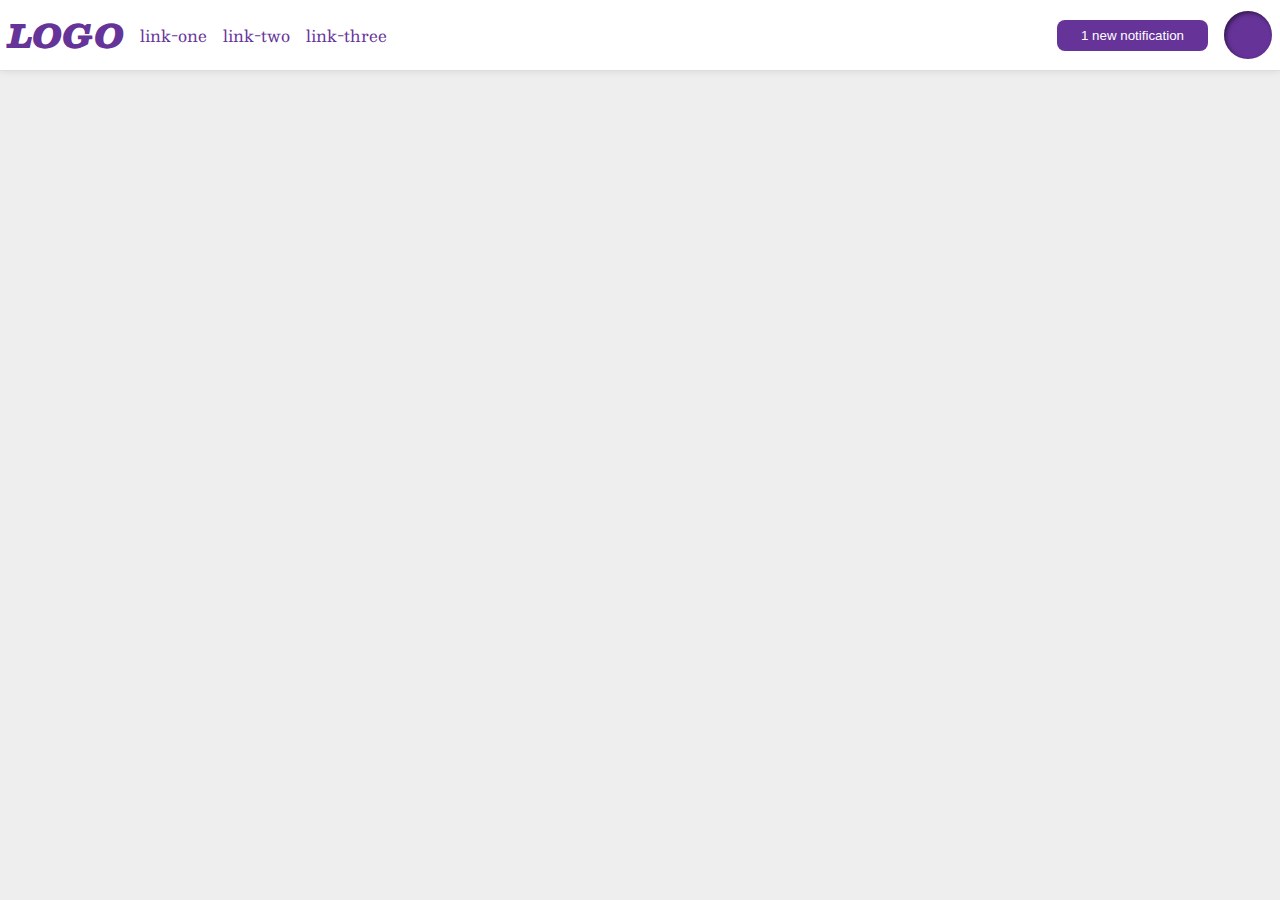
<file: foundations/flex/03-flex-header-2/index.html>
<!DOCTYPE html>
<html lang="en">
  <head>
    <meta charset="UTF-8">
    <meta http-equiv="X-UA-Compatible" content="IE=edge">
    <meta name="viewport" content="width=device-width, initial-scale=1.0">
    <title>Flex Header 2</title>
    <link rel="stylesheet" href="style.css">
  </head>
  <body>
    <div class="header">
      <div class="left">
        <div class="logo">
          LOGO
        </div>
        <ul class="links">
          <li><a href="https://google.com">link-one</a></li>
          <li><a href="https://google.com">link-two</a></li>
          <li><a href="https://google.com">link-three</a></li>
        </ul>
      </div>

      <div class="right">
        <button class="notifications">
          1 new notification
        </button>
        <div class="profile-image"></div>
      </div>
    </div>
  </body>
</html>
</file>
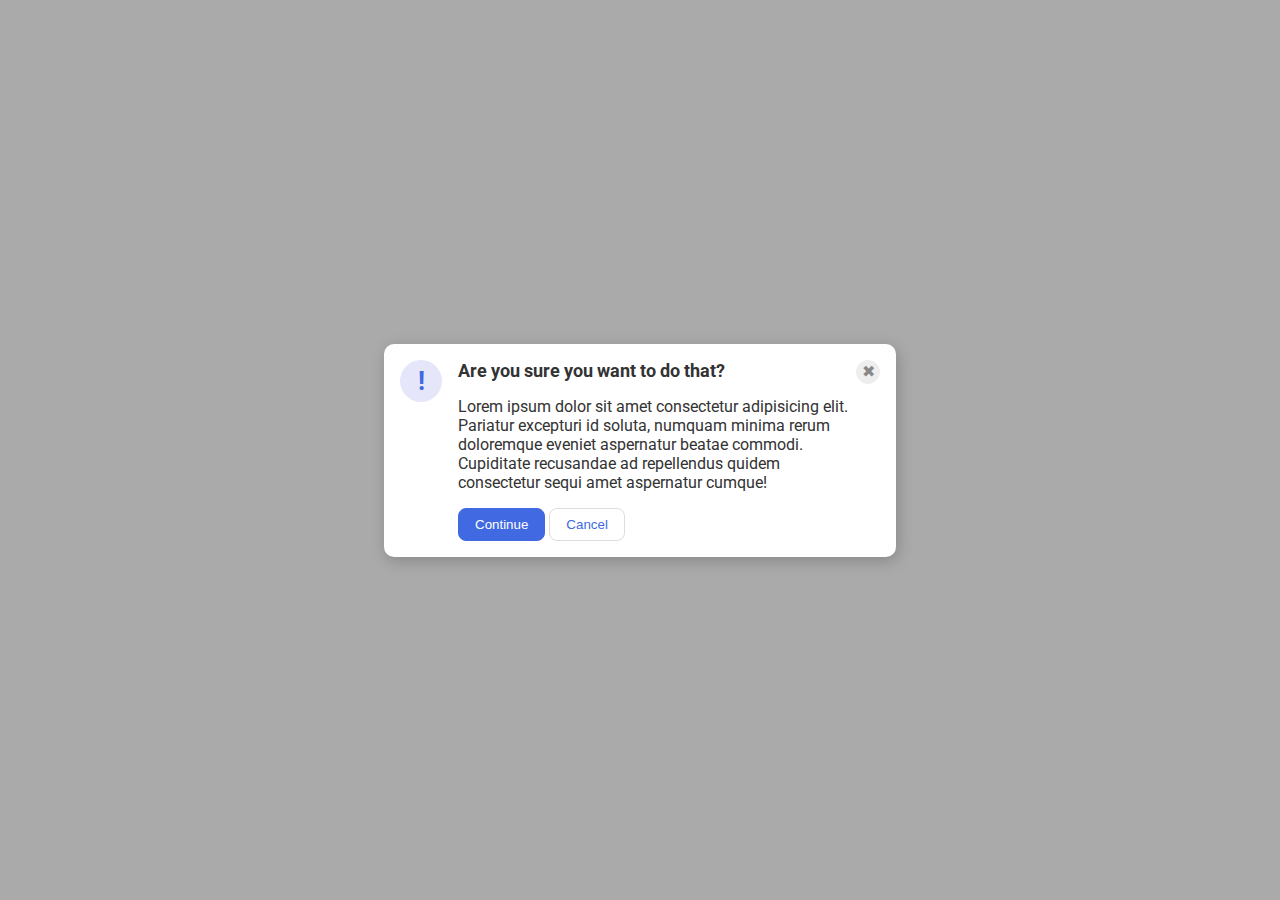
<file: foundations/flex/05-flex-modal/index.html>
<!DOCTYPE html>
<html lang="en">
  <head>
    <meta charset="UTF-8">
    <meta http-equiv="X-UA-Compatible" content="IE=edge">
    <meta name="viewport" content="width=device-width, initial-scale=1.0">
    <link rel="stylesheet" href="style.css">
    <title>Modal</title>
  </head>
  <body>
    <div class="modal">
      
      <div class="icon-header">

        <div class="icon">!</div>
       
        <div class="header-and-cta">
          <div class="header">Are you sure you want to do that?</div>
          <div class="text">Lorem ipsum dolor sit amet consectetur adipisicing elit. Pariatur excepturi id soluta, numquam minima rerum doloremque eveniet aspernatur beatae commodi. Cupiditate recusandae ad repellendus quidem consectetur sequi amet aspernatur cumque!</div>
          <button class="continue">Continue</button>
          <button class="cancel">Cancel</button>
        </div>

      </div>
      
      <button class="close-button">✖</button>
    </div>
  </body>
</html>
</file>
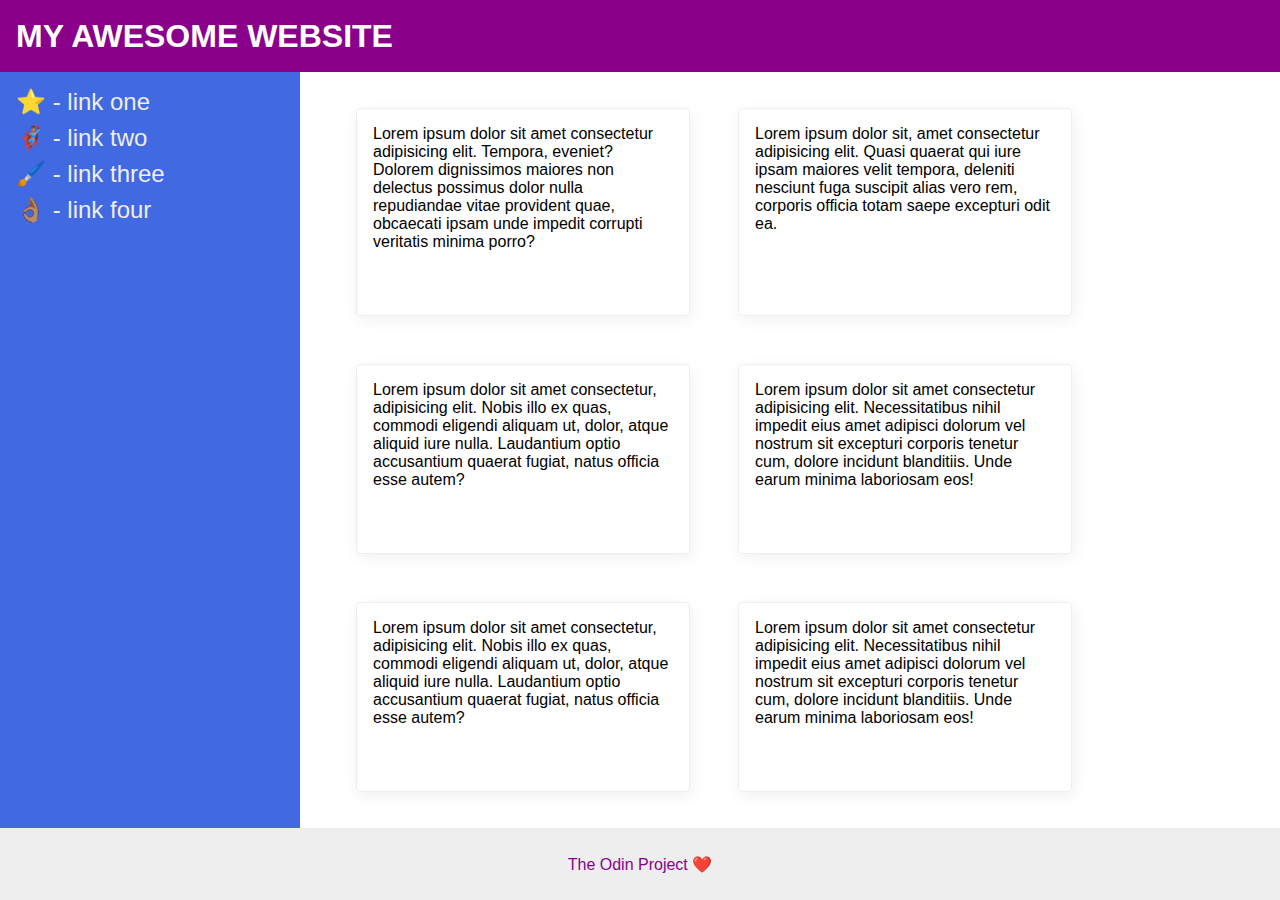
<file: foundations/flex/07-flex-layout-2/index.html>
<!DOCTYPE html>
<html lang="en">
  <head>
    <meta charset="UTF-8">
    <meta http-equiv="X-UA-Compatible" content="IE=edge">
    <meta name="viewport" content="width=device-width, initial-scale=1.0">
    <title>The Holy Grail</title>
    <link rel="stylesheet" href="style.css">
  </head>
  <body>
    <div class="header">
      MY AWESOME WEBSITE
    </div>
    
    <div class="content">
      <div class="sidebar">
        <ul>
          <li><a href="#">⭐ - link one</a></li>
          <li><a href="#">🦸🏽‍♂️ - link two</a></li>
          <li><a href="#">🖌️ - link three</a></li>
          <li><a href="#">👌🏽 - link four</a></li>
        </ul>
      </div>
  
        <div class="cards">
          <div class="card">Lorem ipsum dolor sit amet consectetur adipisicing elit. Tempora, eveniet? Dolorem dignissimos maiores non delectus possimus dolor nulla repudiandae vitae provident quae, obcaecati ipsam unde impedit corrupti veritatis minima porro?</div>
          <div class="card">Lorem ipsum dolor sit, amet consectetur adipisicing elit. Quasi quaerat qui iure ipsam maiores velit tempora, deleniti nesciunt fuga suscipit alias vero rem, corporis officia totam saepe excepturi odit ea.</div>
          <div class="card">Lorem ipsum dolor sit amet consectetur, adipisicing elit. Nobis illo ex quas, commodi eligendi aliquam ut, dolor, atque aliquid iure nulla. Laudantium optio accusantium quaerat fugiat, natus officia esse autem?</div>
          <div class="card">Lorem ipsum dolor sit amet consectetur adipisicing elit. Necessitatibus nihil impedit eius amet adipisci dolorum vel nostrum sit excepturi corporis tenetur cum, dolore incidunt blanditiis. Unde earum minima laboriosam eos!</div>
          <div class="card">Lorem ipsum dolor sit amet consectetur, adipisicing elit. Nobis illo ex quas, commodi eligendi aliquam ut, dolor, atque aliquid iure nulla. Laudantium optio accusantium quaerat fugiat, natus officia esse autem?</div>
          <div class="card">Lorem ipsum dolor sit amet consectetur adipisicing elit. Necessitatibus nihil impedit eius amet adipisci dolorum vel nostrum sit excepturi corporis tenetur cum, dolore incidunt blanditiis. Unde earum minima laboriosam eos!</div>
        </div>

      </div>

    <div class="footer">
      The Odin Project ❤️
    </div>
  </body>
</html>
</file>
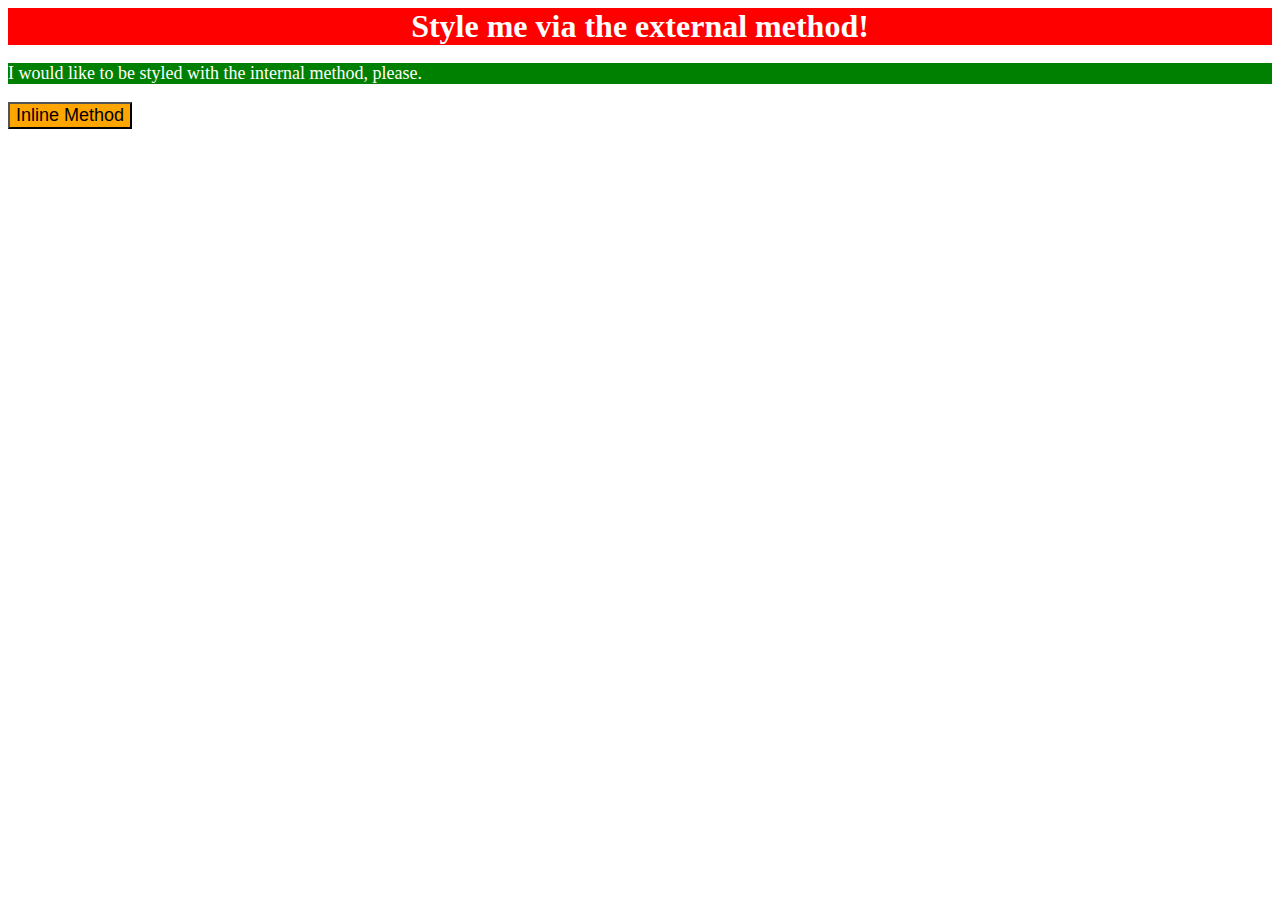
<file: foundations/intro-to-css/01-css-methods/index.html>
<!DOCTYPE html>
<html lang="en">
  <head>
    <meta charset="UTF-8">
    <link rel="stylesheet" href="./styles.css">
    <style>
      p {
        background-color: green;
        color: white;
        font-size: 18px;
      }
    </style>
    <title>Methods for Adding CSS</title>
  </head>
  <body>
    <div>Style me via the external method!</div>
    <p>I would like to be styled with the internal method, please.</p>
    <button style="background-color: orange; font-size: 18px;">Inline Method</button>
  </body>
</html>
</file>
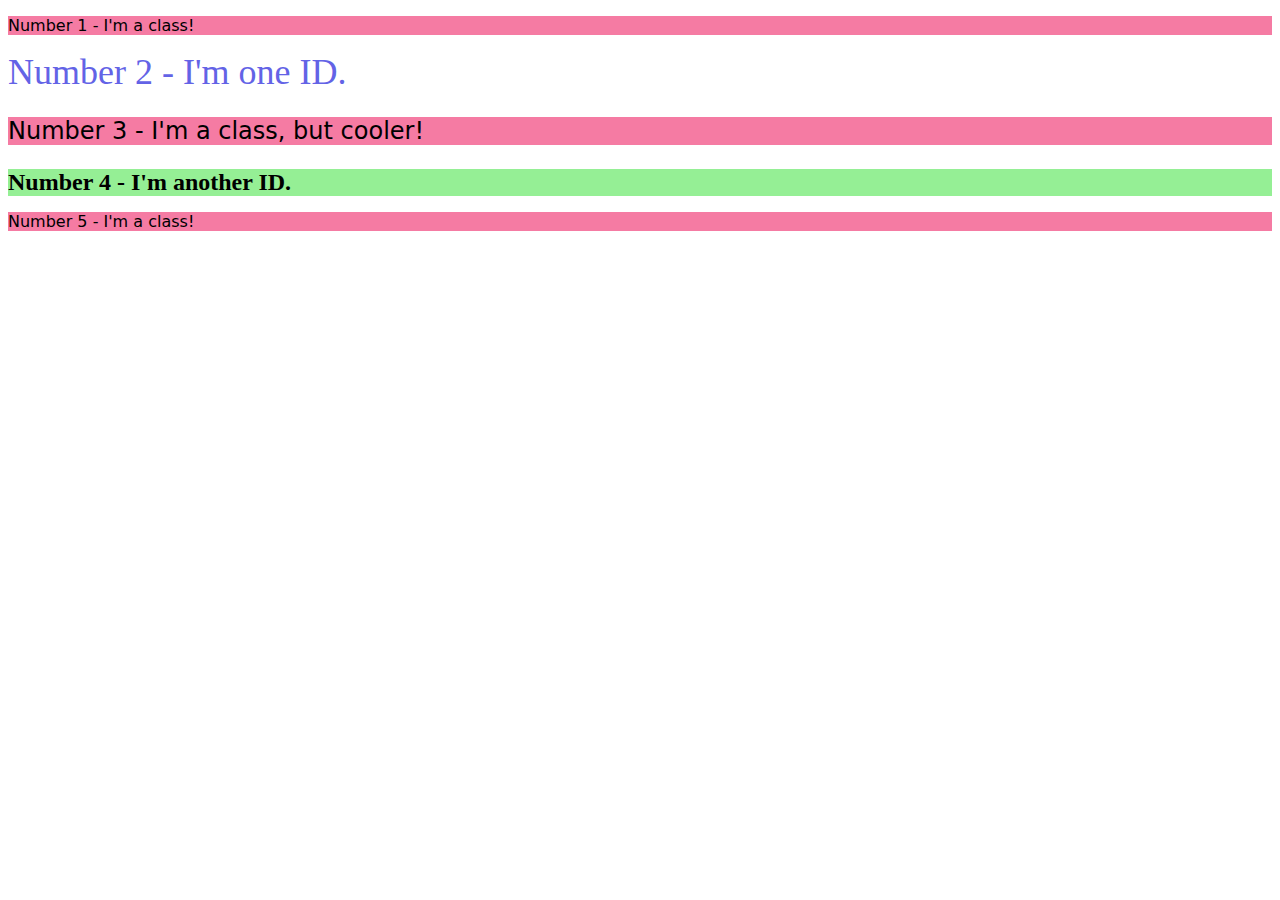
<file: foundations/intro-to-css/02-class-id-selectors/index.html>
<!DOCTYPE html>
<html lang="en">
  <head>
    <meta charset="UTF-8">
    <meta http-equiv="X-UA-Compatible" content="IE=edge">
    <meta name="viewport" content="width=device-width, initial-scale=1.0">
    <title>Class and ID Selectors</title>
    <link rel="stylesheet" href="style.css">
  </head>
  <body>
    <p class="odd-number">Number 1 - I'm a class!</p>
    <div id="number-2">Number 2 - I'm one ID.</div>
    <p class="odd-number number-3">Number 3 - I'm a class, but cooler!</p>
    <div id="number-4">Number 4 - I'm another ID.</div>
    <p class="odd-number">Number 5 - I'm a class!</p>
  </body>
</html>
</file>
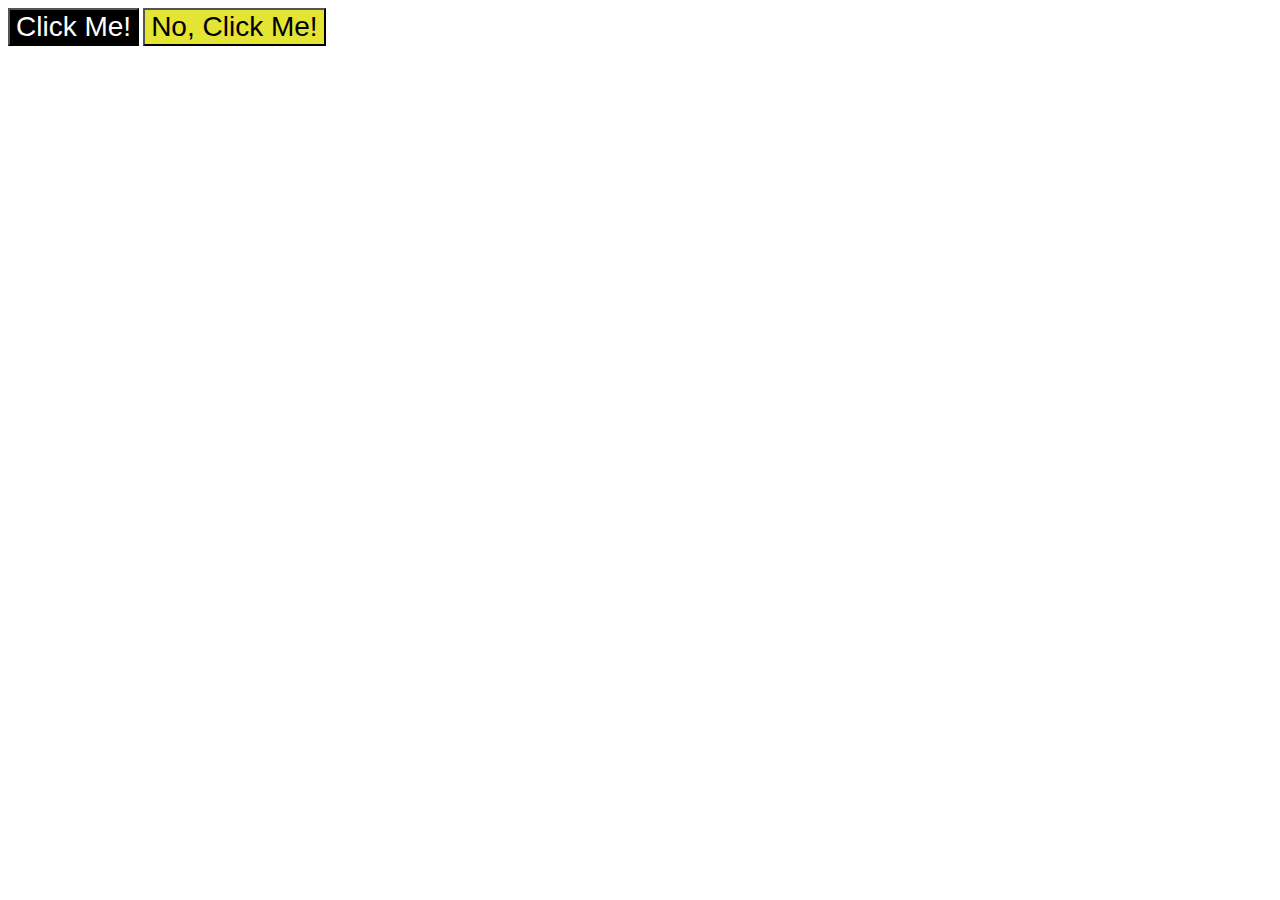
<file: foundations/intro-to-css/03-grouping-selectors/index.html>
<!DOCTYPE html>
<html lang="en">
  <head>
    <meta charset="UTF-8">
    <meta http-equiv="X-UA-Compatible" content="IE=edge">
    <meta name="viewport" content="width=device-width, initial-scale=1.0">
    <title>Grouping Selectors</title>
    <link rel="stylesheet" href="style.css">
  </head>
  <body>
    <button class="button1">Click Me!</button>
    <button class="button2">No, Click Me!</button>
  </body>
</html>
</file>
<file: foundations/flex/03-flex-header-2/style.css>
/* this is some magical font-importing.  
you'll learn about it later. */
@import url('https://fonts.googleapis.com/css2?family=Besley:ital,wght@0,400;1,900&display=swap');

body {
  margin: 0;
  background: #eee;
  font-family: Besley, serif;
}

.header {
  background: white;
  border-bottom: 1px solid #ddd;
  box-shadow: 0 0 8px rgba(0,0,0,.1);
  padding: 8px;
  display: flex;
  justify-content: space-between;
}

.left, .right {
  display: flex;
  align-items: center;
  gap: 16px;
}

.profile-image {
  background: rebeccapurple;
  box-shadow: inset 2px 2px 4px rgba(0,0,0,.5);
  border-radius: 50%;
  width: 48px;
  height: 48px;
}

.logo {
  color: rebeccapurple;
  font-size: 32px;
  font-weight: 900;
  font-style: italic;
}

button {
  border: none;
  border-radius: 8px;
  background: rebeccapurple;
  color: white;
  padding: 8px 24px;
}

a {
  /* this removes the line under our links */
  text-decoration: none;
  color: rebeccapurple;
}

ul {
  list-style-type: none;
  padding: 0;
  margin: 0;
  display: flex;
  gap: 16px;
}
</file>
<file: foundations/flex/05-flex-modal/style.css>
@import url('https://fonts.googleapis.com/css2?family=Roboto:wght@400;700&display=swap');

html, body {
  height: 100%;
}

body {
  font-family: Roboto, sans-serif;
  margin: 0;
  background: #aaa;
  color: #333;
  /* I'll give you this one for free lol */
  display: flex;
  align-items: center;
  justify-content: center;
}

.modal {
  background: white;
  width: 480px;
  border-radius: 10px;
  box-shadow: 2px 4px 16px rgba(0,0,0,.2);

  display: flex;
  padding: 16px;
}

.icon {
  color: royalblue;
  font-size: 26px;
  font-weight: 700;
  background: lavender;
  width: 42px;
  height: 42px;
  border-radius: 50%;
  display: flex;
  align-items: center;
  justify-content: center;

  flex-shrink: 0;
}

.close-button {
  background: #eee;
  border-radius: 50%;
  color: #888;
  font-weight: 400;
  font-size: 16px;
  height: 24px;
  width: 24px;
  display: flex;
  align-items: center;
  justify-content: center;
  border: 1px solid #eee;
  padding: 0;

  flex-shrink: 0;

}

button {
  cursor: pointer;
  padding: 8px 16px;
  border-radius: 8px;
}

button.continue {
  background: royalblue;
  border: 1px solid royalblue;
  color: white;
}

button.cancel {
  background: white;
  border: 1px solid #ddd;
  color: royalblue;
}

.icon-header {
  display: flex;
  gap: 16px;
} 

.text {
  margin: 16px 0;
}

.header {
  font-weight: 700;
  font-size: 18px;
}
</file>
<file: foundations/flex/07-flex-layout-2/style.css>
body {
  font-family: -apple-system, BlinkMacSystemFont, 'Segoe UI', Roboto, Oxygen, Ubuntu, Cantarell, 'Open Sans', 'Helvetica Neue', sans-serif;
  margin: 0;
  min-height: 100vh;

  display: flex;
  flex-direction: column;
}

.header {
  height: 72px;
  background: darkmagenta;
  color: white;

  font-size: 32px;
  font-weight: 700;
  padding: 0 16px;

  display: flex;
  align-items: center;
}

.footer {
  height: 72px;
  background: #eee;
  color: darkmagenta;

  display: flex;
  align-items: center;
  justify-content: center;
}

.content {
  flex: 1;
  display: flex;
  gap: 20px;
  
}

.sidebar {
  width: 300px;
  background: royalblue;
  box-sizing: border-box;

  flex: 0 0 auto;
  padding: 16px;

}

.cards {
  display: flex;
  flex-wrap: wrap;

  padding: 36px;
  gap: 48px; 
}

.card {
  border: 1px solid #eee;
  box-shadow: 2px 4px 16px rgba(0,0,0,.06);
  border-radius: 4px;

  width: 300px;
  padding: 16px;
}

ul {
  margin: 0;
  padding: 0;
}

li {
  list-style-type: none;
  margin-bottom: 8px;
}

a {
  color: #eee;
  text-decoration: none;
  font-size: 24px;
}
</file>
<file: foundations/intro-to-css/01-css-methods/styles.css>
div {
    background-color: red;
    color: white;
    font-size: 32px;
    text-align: center;
    font-weight: bold;
}
</file>
<file: foundations/intro-to-css/02-class-id-selectors/style.css>
/* Add CSS Styling */
.odd-number {
    background-color: #f57ba3;
    font-family: Verdana, 'DejaVu Sans', sans-serif;
}

#number-2 {
    color: rgb(99, 99, 230);
    font-size: 36px;
}

.number-3 {
    font-size: 24px;
}

#number-4 {
    background-color: hsla(120, 73%, 75%, 0.959);
    font-size: 24px;
    font-weight: bold;
}
</file>
<file: foundations/intro-to-css/03-grouping-selectors/style.css>
/* Add CSS Styling */
.button1 {
    background-color: black;
    color: rgb(255, 255, 255);
}

.button2 {
    background-color: #e4e435;
}

.button1, .button2 {
    font-size: 28px;
    font-family: Helvetica, 'Times New Roman', sans-serif;
}
</file>
